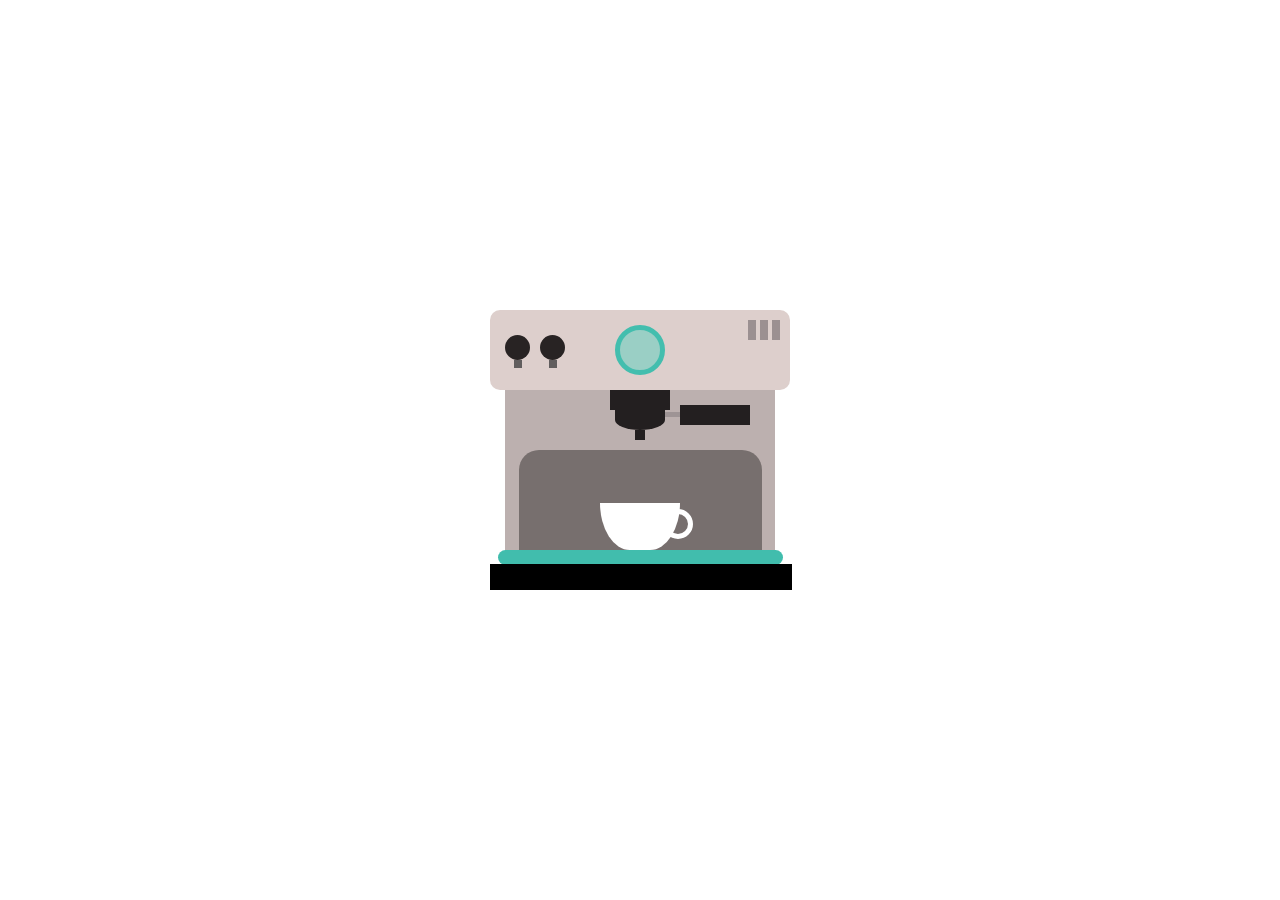
<file: index.html>
<!DOCTYPE html>
<html>
<title></title>
<link rel="stylesheet" type="text/css" href="css/main.css">
<head></head>
<body>
  <div class="container">
    <div class="coffee-header">
      <div class="coffee-header__buttons coffee-header__button-one"></div>
      <div class="coffee-header__buttons coffee-header__button-two"></div>
      <div class="coffee-header__display"></div>
      <div class="coffee-header__details"></div>
    </div>
    <div class="coffee-medium">
      <div class="coffe-medium__exit"></div>
      <div class="coffee-medium__arm"></div>
      <div class="coffee-medium__liquid"></div>
      <div class="coffee-medium__smoke coffee-medium__smoke-one"></div>
      <div class="coffee-medium__smoke coffee-medium__smoke-two"></div>
      <div class="coffee-medium__smoke coffee-medium__smoke-three"></div>
      <div class="coffee-medium__smoke coffee-medium__smoke-for"></div>
      <div class="coffee-medium__cup"></div>
    </div>
    <div class="coffee-footer"></div>
  </div></body></html>
</file>
<file: css/main.css>
.container {
  width: 300px;
  height: 280px;
  position: absolute;
  top: calc(50% - 140px);
  left: calc(50% - 150px);
}
.coffee-header {
  width: 100%;
  height: 80px;
  position: absolute;
  top: 0;
  left: 0;
  background-color: #ddcfcc;
  border-radius: 10px;
}
.coffee-header__buttons {
  width: 25px;
  height: 25px;
  position: absolute;
  top: 25px;
  background-color: #282323;
  border-radius: 50%;
}
.coffee-header__buttons::after {
  content: "";
  width: 8px;
  height: 8px;
  position: absolute;
  bottom: -8px;
  left: calc(50% - 4px);
  background-color: #615e5e;
}
.coffee-header__button-one {
  left: 15px;
}
.coffee-header__button-two {
  left: 50px;
}
.coffee-header__display {
  width: 50px;
  height: 50px;
  position: absolute;
  top: calc(50% - 25px);
  left: calc(50% - 25px);
  border-radius: 50%;
  background-color: #9acfc5;
  border: 5px solid #43beae;
  box-sizing: border-box;
}
.coffee-header__details {
  width: 8px;
  height: 20px;
  position: absolute;
  top: 10px;
  right: 10px;
  background-color: #9b9091;
  box-shadow: -12px 0 0 #9b9091, -24px 0 0 #9b9091;
}
.coffee-medium {
  width: 90%;
  height: 160px;
  position: absolute;
  top: 80px;
  left: calc(50% - 45%);
  background-color: #bcb0af;
}
.coffee-medium:before {
  content: "";
  width: 90%;
  height: 100px;
  background-color: #776f6e;
  position: absolute;
  bottom: 0;
  left: calc(50% - 45%);
  border-radius: 20px 20px 0 0;
}
.coffe-medium__exit {
  width: 60px;
  height: 20px;
  position: absolute;
  top: 0;
  left: calc(50% - 30px);
  background-color: #231f20;
}
.coffe-medium__exit::before {
  content: "";
  width: 50px;
  height: 20px;
  border-radius: 0 0 50% 50%;
  position: absolute;
  bottom: -20px;
  left: calc(50% - 25px);
  background-color: #231f20;
}
.coffe-medium__exit::after {
  content: "";
  width: 10px;
  height: 10px;
  position: absolute;
  bottom: -30px;
  left: calc(50% - 5px);
  background-color: #231f20;
}
.coffee-medium__arm {
  width: 70px;
  height: 20px;
  position: absolute;
  top: 15px;
  right: 25px;
  background-color: #231f20;
}
.coffee-medium__arm::before {
  content: "";
  width: 15px;
  height: 5px;
  position: absolute;
  top: 7px;
  left: -15px;
  background-color: #9e9495;
}
.coffee-medium__cup {
  width: 80px;
  height: 47px;
  position: absolute;
  bottom: 0;
  left: calc(50% - 40px);
  background-color: #FFF;
  border-radius: 0 0 70px 70px / 0 0 110px 110px;
}
.coffee-medium__cup::after {
  content: "";
  width: 20px;
  height: 20px;
  position: absolute;
  top: 6px;
  right: -13px;
  border: 5px solid #FFF;
  border-radius: 50%;
}
@keyframes liquid {
  0% {
    height: 0px;  
    opacity: 1;
  }
  5% {
    height: 0px;  
    opacity: 1;
  }
  20% {
    height: 62px;  
    opacity: 1;
  }
  95% {
    height: 62px;
    opacity: 1;
  }
  100% {
    height: 62px;
    opacity: 0;
  }
}
.coffee-medium__liquid {
  width: 6px;
  height: 63px;
  opacity: 0;
  position: absolute;
  top: 50px;
  left: calc(50% - 3px);
  background-color: #74372b;
  animation: liquid 4s 4s linear infinite;
}
.coffee-medium__smoke {
  width: 8px;
  height: 20px;
  position: absolute;  
  border-radius: 5px;
  background-color: #b3aeae;
}
@keyframes smokeOne {
  0% {
    bottom: 20px;
    opacity: 0;
  }
  40% {
    bottom: 50px;
    opacity: .5;
  }
  80% {
    bottom: 80px;
    opacity: .3;
  }
  100% {
    bottom: 80px;
    opacity: 0;
  }
}
@keyframes smokeTwo {
  0% {
    bottom: 40px;
    opacity: 0;
  }
  40% {
    bottom: 70px;
    opacity: .5;
  }
  80% {
    bottom: 80px;
    opacity: .3;
  }
  100% {
    bottom: 80px;
    opacity: 0;
  }
}
.coffee-medium__smoke-one {
  opacity: 0;
  bottom: 50px;
  left: 102px;
  animation: smokeOne 3s 4s linear infinite;
}
.coffee-medium__smoke-two {
  opacity: 0;
  bottom: 70px;
  left: 118px;
  animation: smokeTwo 3s 5s linear infinite;
}
.coffee-medium__smoke-three {
  opacity: 0;
  bottom: 65px;
  right: 118px;
  animation: smokeTwo 3s 6s linear infinite;
}
.coffee-medium__smoke-for {
  opacity: 0;
  bottom: 50px;
  right: 102px;
  animation: smokeOne 3s 5s linear infinite;
}
.coffee-footer {
  width: 95%;
  height: 15px;
  position: absolute;
  bottom: 25px;
  left: calc(50% - 47.5%);
  background-color: #41bdad;
  border-radius: 10px;
}
.coffee-footer::after {
  content: "";
  width: 106%;
  height: 26px;
  position: absolute;
  bottom: -25px;
  left: -8px;
  background-color: #000;
}
</file>
